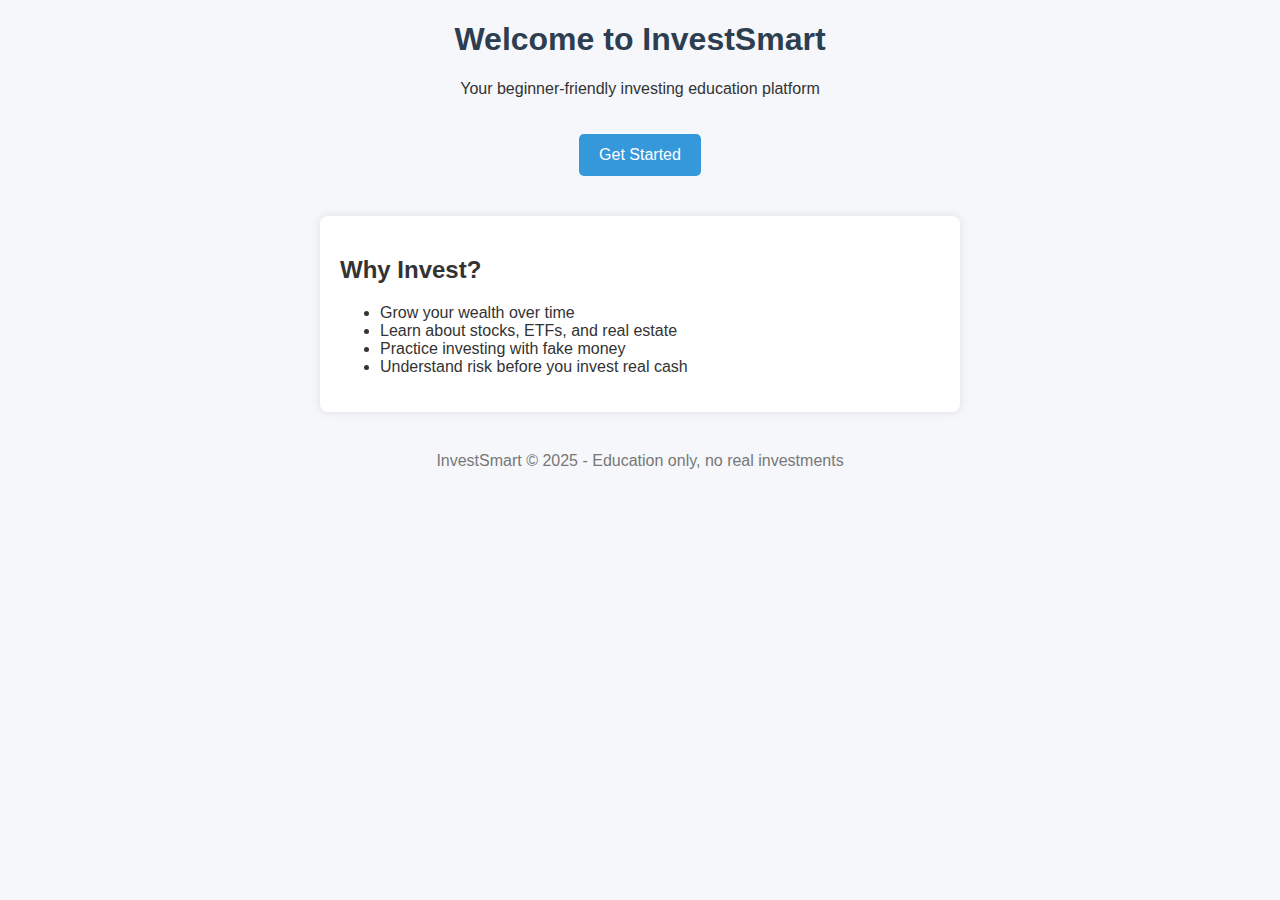
<file: index.html>
<!DOCTYPE html>
<html lang="en">
<head>
  <meta charset="UTF-8" />
  <meta name="viewport" content="width=device-width, initial-scale=1" />
  <title>InvestSmart - Learn Investing Safely</title>
  <link rel="stylesheet" href="style.css" />
</head>
<body>
  <header>
    <h1>Welcome to InvestSmart</h1>
    <p>Your beginner-friendly investing education platform</p>
    <a href="signup.html" class="btn">Get Started</a>
  </header>

  <section>
    <h2>Why Invest?</h2>
    <ul>
      <li>Grow your wealth over time</li>
      <li>Learn about stocks, ETFs, and real estate</li>
      <li>Practice investing with fake money</li>
      <li>Understand risk before you invest real cash</li>
    </ul>
  </section>

  <footer>
    <p>InvestSmart © 2025 - Education only, no real investments</p>
  </footer>
</body>
</html>
</file>
<file: style.css>
body {
  font-family: Arial, sans-serif;
  margin: 20px;
  background: #f5f7fa;
  color: #333;
}

header {
  text-align: center;
  margin-bottom: 40px;
}

h1 {
  color: #2c3e50;
}

section {
  max-width: 600px;
  margin: 0 auto 40px;
  background: white;
  padding: 20px;
  border-radius: 8px;
  box-shadow: 0 0 10px rgba(0,0,0,0.1);
}

.btn {
  display: inline-block;
  background: #3498db;
  color: white;
  padding: 12px 20px;
  text-decoration: none;
  border-radius: 5px;
  margin-top: 20px;
}

.auth-container {
  max-width: 400px;
  margin: 60px auto;
  background: white;
  padding: 30px;
  border-radius: 8px;
  box-shadow: 0 0 10px rgba(0,0,0,0.1);
  text-align: center;
}

.auth-container input {
  display: block;
  width: 90%;
  margin: 10px auto;
  padding: 10px;
  font-size: 16px;
}

.auth-container button {
  margin: 10px 5px;
  padding: 10px 20px;
  font-size: 16px;
  cursor: pointer;
  border: none;
  border-radius: 5px;
}

#signup-btn {
  background-color: #27ae60;
  color: white;
}

#login-btn {
  background-color: #2980b9;
  color: white;
}

#message {
  color: red;
  margin-top: 10px;
}

footer {
  text-align: center;
  margin-top: 40px;
  color: #777;
}
</file>
